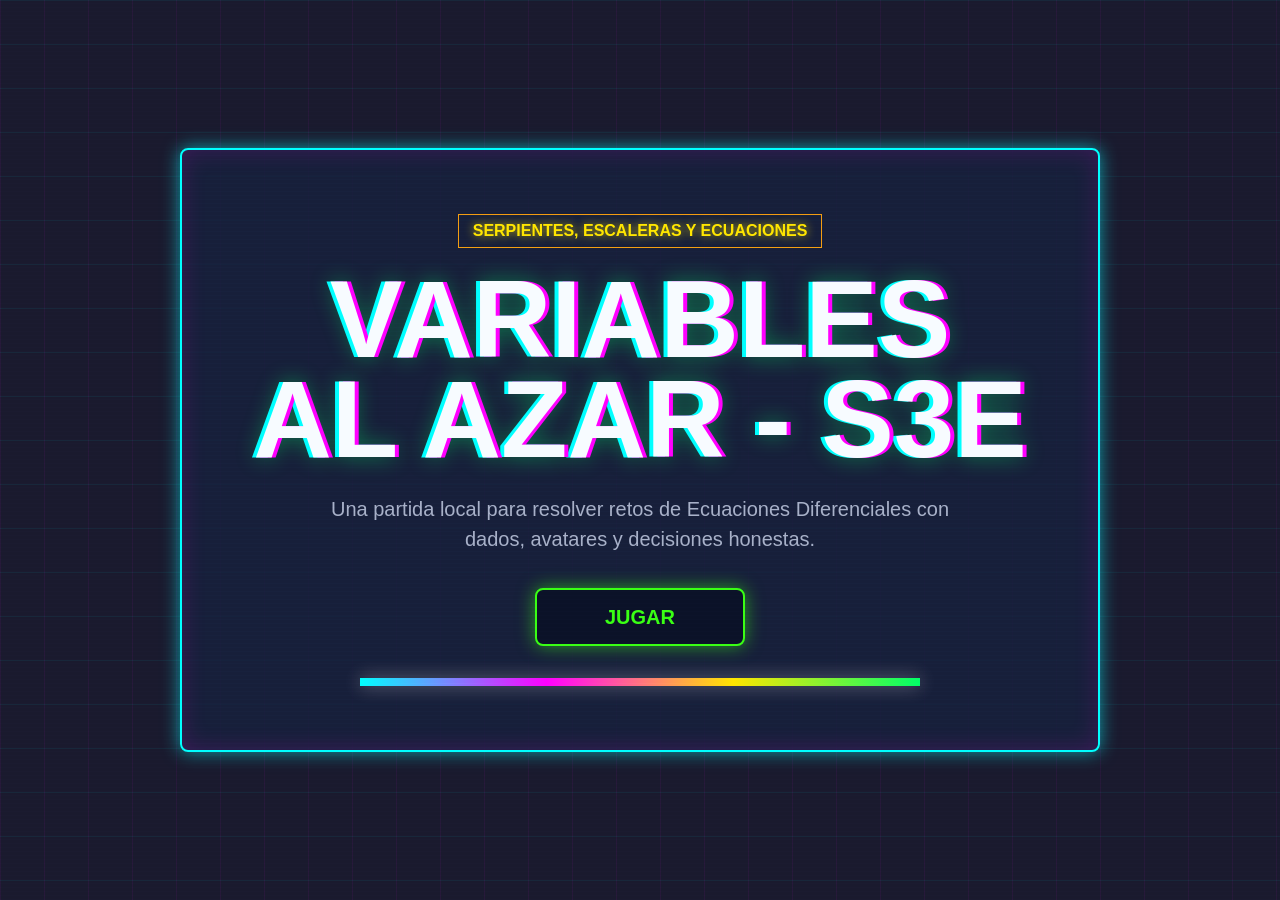
<file: static/index.html>
<!DOCTYPE html>
<html lang="es">
<head>
    <meta charset="UTF-8">
    <meta name="viewport" content="width=device-width, initial-scale=1.0">
    <title>Variables al azar - S3E</title>
    <style>
        :root {
            --bg: #1A1A2E;
            --surface: #16213E;
            --gold: #F39C12;
            --snake: #00FF66;
            --cyan: #00FFFF;
            --magenta: #FF00FF;
            --yellow: #FFE600;
            --green: #39FF14;
            --text: #F7FBFF;
            --muted: #A7B0C8;
        }

        * {
            box-sizing: border-box;
        }

        body {
            min-height: 100vh;
            margin: 0;
            display: grid;
            place-items: center;
            overflow: hidden;
            background:
                linear-gradient(rgba(0, 255, 255, 0.06) 1px, transparent 1px),
                linear-gradient(90deg, rgba(255, 0, 255, 0.05) 1px, transparent 1px),
                var(--bg);
            background-size: 44px 44px;
            color: var(--text);
            font-family: "Trebuchet MS", Arial, sans-serif;
        }

        .scanlines {
            position: fixed;
            inset: 0;
            pointer-events: none;
            background: repeating-linear-gradient(
                0deg,
                rgba(255, 255, 255, 0.04),
                rgba(255, 255, 255, 0.04) 1px,
                transparent 1px,
                transparent 4px
            );
            mix-blend-mode: overlay;
        }

        main {
            width: min(920px, calc(100vw - 32px));
            padding: clamp(28px, 6vw, 64px);
            text-align: center;
            background: rgba(22, 33, 62, 0.78);
            border: 2px solid var(--cyan);
            border-radius: 8px;
            box-shadow:
                0 0 18px rgba(0, 255, 255, 0.58),
                inset 0 0 24px rgba(255, 0, 255, 0.16);
        }

        .badge {
            display: inline-flex;
            align-items: center;
            justify-content: center;
            min-height: 34px;
            margin-bottom: 22px;
            padding: 7px 14px;
            border: 1px solid var(--gold);
            color: var(--yellow);
            text-transform: uppercase;
            letter-spacing: 0;
            font-weight: 800;
            text-shadow: 0 0 10px rgba(255, 230, 0, 0.8);
        }

        h1 {
            margin: 0;
            font-family: Impact, "Arial Black", sans-serif;
            font-size: clamp(2.5rem, 9vw, 6.8rem);
            line-height: 0.92;
            letter-spacing: 0;
            text-transform: uppercase;
            color: var(--text);
            text-shadow:
                4px 0 0 var(--magenta),
                -4px 0 0 var(--cyan),
                0 0 22px rgba(0, 255, 102, 0.42);
            animation: title-in 900ms cubic-bezier(.2,.9,.2,1) both, glitch 3.2s 1.1s infinite;
        }

        .subtitle {
            max-width: 620px;
            margin: 24px auto 34px;
            color: var(--muted);
            font-size: clamp(1rem, 2.2vw, 1.25rem);
            line-height: 1.5;
        }

        .play-button {
            display: inline-flex;
            align-items: center;
            justify-content: center;
            min-width: 210px;
            min-height: 58px;
            padding: 14px 28px;
            border: 2px solid var(--green);
            border-radius: 8px;
            background: #0B1228;
            color: var(--green);
            font-size: 1.25rem;
            font-weight: 900;
            text-decoration: none;
            text-transform: uppercase;
            box-shadow: 0 0 18px rgba(57, 255, 20, 0.55);
            transition: transform 180ms ease, background 180ms ease, color 180ms ease;
        }

        .play-button:hover,
        .play-button:focus-visible {
            transform: translateY(-2px) scale(1.03);
            background: var(--green);
            color: #07111F;
            outline: none;
        }

        .arcade-track {
            width: min(560px, 90%);
            height: 8px;
            margin: 32px auto 0;
            background: linear-gradient(90deg, var(--cyan), var(--magenta), var(--yellow), var(--snake));
            box-shadow: 0 0 18px rgba(255, 255, 255, 0.38);
            animation: track-pulse 1.4s ease-in-out infinite;
        }

        @keyframes title-in {
            from {
                opacity: 0;
                transform: translateY(32px) scale(0.92);
                filter: blur(8px);
            }
            to {
                opacity: 1;
                transform: translateY(0) scale(1);
                filter: blur(0);
            }
        }

        @keyframes glitch {
            0%, 92%, 100% { transform: translateX(0); }
            94% { transform: translateX(-3px); }
            96% { transform: translateX(3px); }
            98% { transform: translateX(-1px); }
        }

        @keyframes track-pulse {
            0%, 100% { opacity: 0.75; transform: scaleX(0.94); }
            50% { opacity: 1; transform: scaleX(1); }
        }
    </style>
</head>
<body>
    <div class="scanlines"></div>
    <main>
        <div class="badge">Serpientes, escaleras y ecuaciones</div>
        <h1>Variables al azar - S3E</h1>
        <p class="subtitle">
            Una partida local para resolver retos de Ecuaciones Diferenciales con dados,
            avatares y decisiones honestas.
        </p>
        <a class="play-button" href="rules.html">Jugar</a>
        <div class="arcade-track" aria-hidden="true"></div>
    </main>
</body>
</html>
</file>
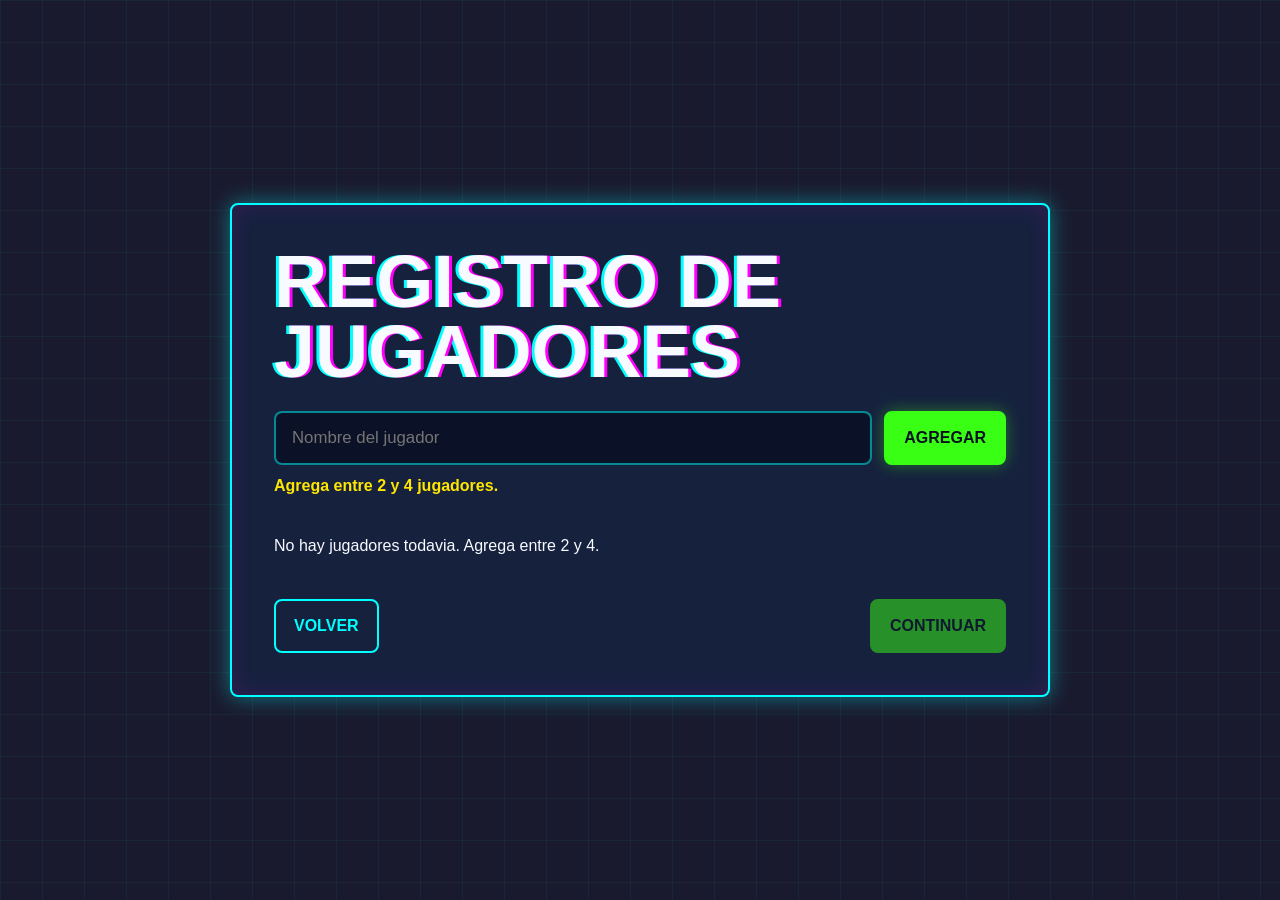
<file: static/avatar.html>
<!DOCTYPE html>
<html lang="es">
<head>
    <meta charset="UTF-8">
    <meta name="viewport" content="width=device-width, initial-scale=1.0">
    <title>Avatares - Variables al azar S3E</title>
    <style>
        :root {
            --bg: #1A1A2E;
            --surface: #16213E;
            --gold: #F39C12;
            --snake: #00FF66;
            --cyan: #00FFFF;
            --magenta: #FF00FF;
            --yellow: #FFE600;
            --green: #39FF14;
            --text: #F7FBFF;
            --muted: #A7B0C8;
        }

        * { box-sizing: border-box; }

        body {
            min-height: 100vh;
            margin: 0;
            background: var(--bg);
            color: var(--text);
            font-family: "Trebuchet MS", Arial, sans-serif;
        }

        main {
            width: min(1180px, calc(100vw - 28px));
            margin: 0 auto;
            padding: 24px 0;
        }

        header {
            display: flex;
            justify-content: space-between;
            align-items: end;
            gap: 18px;
            margin-bottom: 18px;
        }

        h1 {
            margin: 0;
            font-family: Impact, "Arial Black", sans-serif;
            font-size: clamp(2rem, 6vw, 4.4rem);
            line-height: 0.95;
            letter-spacing: 0;
            text-transform: uppercase;
            text-shadow: 3px 0 0 var(--magenta), -3px 0 0 var(--cyan);
        }

        .player-pill {
            padding: 10px 14px;
            border: 2px solid var(--gold);
            border-radius: 8px;
            color: var(--yellow);
            font-weight: 900;
            box-shadow: 0 0 16px rgba(243, 156, 18, 0.35);
        }

        .layout {
            display: grid;
            grid-template-columns: 320px 1fr;
            gap: 18px;
            align-items: start;
        }

        .preview-panel,
        .editor-panel {
            background: var(--surface);
            border: 2px solid rgba(0, 255, 255, 0.52);
            border-radius: 8px;
            box-shadow: 0 0 20px rgba(0, 255, 255, 0.2);
        }

        .preview-panel {
            position: sticky;
            top: 18px;
            padding: 18px;
            text-align: center;
        }

        .avatar-frame {
            width: min(240px, 80vw);
            aspect-ratio: 1 / 1.1;
            margin: 0 auto 14px;
            display: grid;
            place-items: center;
            background: #0B1228;
            border: 2px solid var(--magenta);
            border-radius: 8px;
            box-shadow: inset 0 0 22px rgba(255, 0, 255, 0.18);
        }

        .avatar-frame svg {
            width: 92%;
            height: 92%;
        }

        .editor-panel {
            padding: 16px;
        }

        .category {
            padding: 12px;
            margin-bottom: 12px;
            border: 1px solid rgba(255, 255, 255, 0.14);
            border-radius: 8px;
            background: #101A35;
        }

        .category h2 {
            margin: 0 0 10px;
            color: var(--cyan);
            font-size: 1rem;
            text-transform: uppercase;
        }

        .option-grid {
            display: grid;
            grid-template-columns: repeat(auto-fit, minmax(96px, 1fr));
            gap: 8px;
        }

        .color-grid {
            display: flex;
            flex-wrap: wrap;
            gap: 8px;
        }

        .part-option,
        .color-option {
            border: 2px solid rgba(255, 255, 255, 0.18);
            border-radius: 8px;
            background: #0B1228;
            color: var(--text);
            cursor: pointer;
            transition: transform 150ms ease, border-color 150ms ease, box-shadow 150ms ease;
        }

        .part-option {
            min-height: 50px;
            padding: 8px;
            font: inherit;
            font-weight: 800;
        }

        .color-option {
            width: 38px;
            height: 38px;
        }

        .part-option.active,
        .color-option.active {
            border-color: var(--yellow);
            box-shadow: 0 0 14px rgba(255, 230, 0, 0.44);
            transform: translateY(-1px);
        }

        .actions {
            display: flex;
            justify-content: space-between;
            gap: 12px;
            margin-top: 14px;
        }

        button,
        a {
            min-height: 50px;
            padding: 10px 15px;
            border-radius: 8px;
            font: inherit;
            font-weight: 900;
            text-transform: uppercase;
        }

        button {
            border: 2px solid var(--green);
            background: var(--green);
            color: #07111F;
            cursor: pointer;
            box-shadow: 0 0 14px rgba(57, 255, 20, 0.35);
        }

        button.secondary,
        a {
            display: inline-flex;
            align-items: center;
            justify-content: center;
            border: 2px solid var(--cyan);
            background: transparent;
            color: var(--cyan);
            text-decoration: none;
            box-shadow: none;
        }

        button:disabled {
            opacity: 0.48;
            cursor: not-allowed;
            box-shadow: none;
        }

        #status {
            min-height: 24px;
            margin-top: 10px;
            color: var(--yellow);
            font-weight: 800;
        }

        @media (max-width: 840px) {
            header,
            .actions {
                flex-direction: column;
                align-items: stretch;
            }

            .layout {
                grid-template-columns: 1fr;
            }

            .preview-panel {
                position: static;
            }
        }
    </style>
</head>
<body>
    <main>
        <header>
            <h1>Personaliza tu avatar</h1>
            <div id="player-pill" class="player-pill">Jugador</div>
        </header>

        <section class="layout">
            <aside class="preview-panel">
                <div id="avatar-preview" class="avatar-frame"></div>
                <strong id="player-name"></strong>
                <div id="status" role="status" aria-live="polite"></div>
            </aside>

            <section class="editor-panel">
                <div id="editor"></div>
                <div class="actions">
                    <a href="players.html">Volver</a>
                    <button id="previous-button" class="secondary" type="button">Anterior</button>
                    <button id="next-button" type="button">Siguiente jugador</button>
                </div>
            </section>
        </section>
    </main>

    <script>
        const DEFAULT_AVATAR = {
            skin_color: "skin_1",
            head_shape: "head_round",
            hair_style: "hair_short",
            hair_color: "hair_black",
            eye_type: "eyes_normal",
            eye_color: "eye_brown",
            eyebrow_type: "brow_flat",
            eyebrow_color: "brow_black",
            nose_type: "nose_normal",
            mouth_type: "mouth_smile",
            mouth_color: "lip_natural",
            accessory: "acc_none",
            svg: ""
        };

        const CATEGORIES = [
            { key: "skin_color", title: "Tono de piel", catalog: "skin_colors", type: "color", fallback: "skin_1" },
            { key: "head_shape", title: "Forma de cabeza", catalog: "head_shapes", type: "part", fallback: "head_round" },
            { key: "hair_style", title: "Cabello", catalog: "hair_styles", type: "part", fallback: "hair_short" },
            { key: "hair_color", title: "Color de cabello", catalog: "hair_colors", type: "color", fallback: "hair_black" },
            { key: "eye_type", title: "Ojos", catalog: "eyes", type: "part", fallback: "eyes_normal" },
            { key: "eye_color", title: "Color de ojos", catalog: "eye_colors", type: "color", fallback: "eye_brown" },
            { key: "eyebrow_type", title: "Cejas", catalog: "eyebrows", type: "part", fallback: "brow_flat" },
            { key: "eyebrow_color", title: "Color de cejas", catalog: "eyebrow_colors", type: "color", fallback: "brow_black" },
            { key: "nose_type", title: "Nariz", catalog: "noses", type: "part", fallback: "nose_normal" },
            { key: "mouth_type", title: "Boca", catalog: "mouths", type: "part", fallback: "mouth_smile" },
            { key: "mouth_color", title: "Color de boca", catalog: "mouth_colors", type: "color", fallback: "lip_natural" },
            { key: "accessory", title: "Accesorios", catalog: "accessories", type: "part", fallback: "acc_none" }
        ];

        let session = null;
        let parts = null;
        let playerIndex = 0;
        let avatarState = { ...DEFAULT_AVATAR };

        const preview = document.getElementById("avatar-preview");
        const editor = document.getElementById("editor");
        const status = document.getElementById("status");
        const playerName = document.getElementById("player-name");
        const playerPill = document.getElementById("player-pill");
        const previousButton = document.getElementById("previous-button");
        const nextButton = document.getElementById("next-button");

        function loadSession() {
            try {
                session = JSON.parse(localStorage.getItem("vae_session") || "null");
            } catch (error) {
                session = null;
            }

            if (!session || !Array.isArray(session.players) || !session.players.length) {
                window.location.href = "players.html";
            }
        }

        async function loadParts() {
            const response = await fetch("/avatar/parts");
            if (!response.ok) throw new Error("No se pudo cargar el catalogo de avatar");
            parts = await response.json();
        }

        function getItem(category, id, fallback) {
            const items = parts[category] || [];
            return items.find(item => item.id === id) || items.find(item => item.id === fallback) || {};
        }

        function getColor(category, id, fallback) {
            return getItem(category, id, fallback).hex || "#000000";
        }

        function renderAvatarSvg(data) {
            const skin = getColor("skin_colors", data.skin_color, "skin_1");
            const hair = getColor("hair_colors", data.hair_color, "hair_black");
            const eye = getColor("eye_colors", data.eye_color, "eye_brown");
            const brow = getColor("eyebrow_colors", data.eyebrow_color, "brow_black");
            const mouth = getColor("mouth_colors", data.mouth_color, "lip_natural");

            const head = getItem("head_shapes", data.head_shape, "head_round").svg_path || "";
            const hairPart = getItem("hair_styles", data.hair_style, "hair_short").svg_group || "";
            const eyes = getItem("eyes", data.eye_type, "eyes_normal").svg_group || "";
            const eyebrows = getItem("eyebrows", data.eyebrow_type, "brow_flat").svg_group || "";
            const nose = getItem("noses", data.nose_type, "nose_normal").svg_group || "";
            const mouthPart = getItem("mouths", data.mouth_type, "mouth_smile").svg_group || "";
            const accessory = getItem("accessories", data.accessory, "acc_none").svg_group || "";

            return `<svg xmlns="http://www.w3.org/2000/svg" viewBox="0 0 200 220" role="img" aria-label="Avatar">
  <style>
    .avatar-skin-fill { fill: ${skin}; }
    .avatar-hair-fill { fill: ${hair}; }
    .avatar-eye-fill { fill: ${eye}; }
    .avatar-brow-fill { fill: ${brow}; }
    .avatar-brow-stroke { stroke: ${brow}; }
    .avatar-mouth-fill { fill: ${mouth}; }
    .avatar-mouth-stroke { stroke: ${mouth}; }
  </style>
  <ellipse cx="100" cy="196" rx="55" ry="12" fill="rgba(0,0,0,0.18)"/>
  <g id="avatar-ears">
    <ellipse class="avatar-skin-fill" cx="40" cy="112" rx="13" ry="20" stroke="#402819" stroke-width="3"/>
    <ellipse class="avatar-skin-fill" cx="160" cy="112" rx="13" ry="20" stroke="#402819" stroke-width="3"/>
    <path d="M40 105 C34 112 35 122 42 127" fill="none" stroke="#9A6648" stroke-width="2" stroke-linecap="round"/>
    <path d="M160 105 C166 112 165 122 158 127" fill="none" stroke="#9A6648" stroke-width="2" stroke-linecap="round"/>
  </g>
  <g id="avatar-head">${head}</g>
  <g id="avatar-hair">${hairPart}</g>
  <g id="avatar-eyes">${eyes}</g>
  <g id="avatar-eyebrows">${eyebrows}</g>
  <g id="avatar-nose">${nose}</g>
  <g id="avatar-mouth">${mouthPart}</g>
  <g id="avatar-accessory">${accessory}</g>
</svg>`;
        }

        function renderPreview() {
            const svg = renderAvatarSvg(avatarState);
            avatarState.svg = svg;
            preview.innerHTML = svg;
            renderActiveOptions();
        }

        function renderEditor() {
            editor.innerHTML = "";
            CATEGORIES.forEach(category => {
                const section = document.createElement("section");
                section.className = "category";
                section.innerHTML = `<h2>${category.title}</h2>`;

                const grid = document.createElement("div");
                grid.className = category.type === "color" ? "color-grid" : "option-grid";

                (parts[category.catalog] || []).forEach(item => {
                    const button = document.createElement("button");
                    button.type = "button";
                    button.dataset.key = category.key;
                    button.dataset.value = item.id;
                    button.className = category.type === "color" ? "color-option" : "part-option";
                    button.title = item.label || item.id;

                    if (category.type === "color") {
                        button.style.background = item.hex;
                        button.setAttribute("aria-label", item.label || item.id);
                    } else {
                        button.textContent = item.label || item.id;
                    }

                    button.addEventListener("click", () => {
                        avatarState[category.key] = item.id;
                        renderPreview();
                    });

                    grid.appendChild(button);
                });

                section.appendChild(grid);
                editor.appendChild(section);
            });
        }

        function renderActiveOptions() {
            editor.querySelectorAll("[data-key]").forEach(button => {
                button.classList.toggle("active", avatarState[button.dataset.key] === button.dataset.value);
            });
        }

        function saveCurrentAvatar() {
            const player = session.players[playerIndex];
            const svg = renderAvatarSvg(avatarState);
            session.players[playerIndex] = {
                ...player,
                avatar: {
                    ...DEFAULT_AVATAR,
                    ...avatarState,
                    svg
                }
            };
            localStorage.setItem("vae_session", JSON.stringify(session));
        }

        function loadPlayer(index) {
            playerIndex = Math.max(0, Math.min(index, session.players.length - 1));
            const player = session.players[playerIndex];
            avatarState = { ...DEFAULT_AVATAR, ...(player.avatar || {}) };

            playerName.textContent = player.name;
            playerPill.textContent = `Jugador ${playerIndex + 1} de ${session.players.length}`;
            previousButton.disabled = playerIndex === 0;
            nextButton.textContent = playerIndex === session.players.length - 1 ? "Terminar" : "Siguiente jugador";
            status.textContent = "Cambios guardados localmente.";
            renderPreview();
        }

        previousButton.addEventListener("click", () => {
            saveCurrentAvatar();
            loadPlayer(playerIndex - 1);
        });

        nextButton.addEventListener("click", () => {
            saveCurrentAvatar();

            if (playerIndex < session.players.length - 1) {
                loadPlayer(playerIndex + 1);
                return;
            }

            session.gameState = "waiting_dice_roll";
            localStorage.setItem("vae_session", JSON.stringify(session));
            window.location.href = "game.html";
        });

        async function init() {
            loadSession();
            try {
                await loadParts();
                renderEditor();
                loadPlayer(0);
            } catch (error) {
                status.textContent = "No se pudo cargar el editor de avatar.";
            }
        }

        init();
    </script>
</body>
</html>
</file>
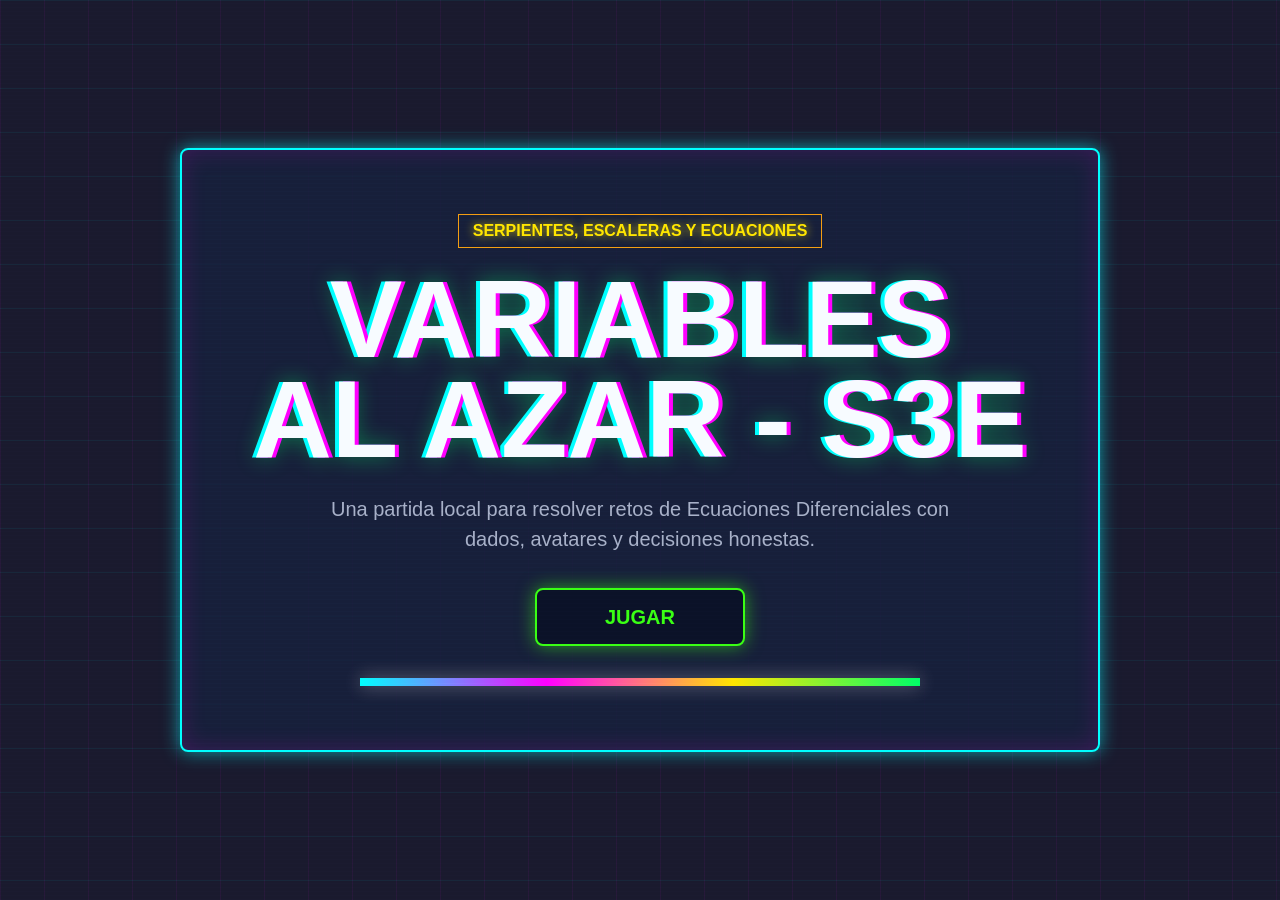
<file: static/game.html>
<!DOCTYPE html>
<html lang="es">
<head>
    <meta charset="UTF-8">
    <meta name="viewport" content="width=device-width, initial-scale=1.0">
    <title>Tablero - Variables al azar S3E</title>
    <style>
        :root {
            --bg: #1A1A2E;
            --surface: #16213E;
            --gold: #F39C12;
            --snake: #00FF66;
            --cyan: #00FFFF;
            --magenta: #FF00FF;
            --yellow: #FFE600;
            --green: #39FF14;
            --text: #F7FBFF;
            --muted: #A7B0C8;
            --danger: #FF4E78;
        }

        * { box-sizing: border-box; }

        body {
            min-height: 100vh;
            margin: 0;
            background: var(--bg);
            color: var(--text);
            font-family: "Trebuchet MS", Arial, sans-serif;
        }

        main {
            width: min(1320px, calc(100vw - 24px));
            margin: 0 auto;
            padding: 18px 0;
        }

        .layout {
            display: grid;
            grid-template-columns: minmax(320px, 720px) 360px;
            gap: 18px;
            align-items: start;
        }

        .board-wrap,
        .panel {
            background: var(--surface);
            border: 2px solid var(--cyan);
            border-radius: 8px;
            box-shadow: 0 0 20px rgba(0, 255, 255, 0.28);
        }

        .board-wrap {
            position: relative;
            padding: clamp(10px, 2vw, 18px);
        }

        .board {
            display: grid;
            grid-template-columns: repeat(5, 1fr);
            grid-template-rows: repeat(5, 1fr);
            gap: clamp(6px, 1.2vw, 10px);
            width: 100%;
            aspect-ratio: 1 / 1;
            background: #0B1228;
            border: 3px solid var(--gold);
            border-radius: 8px;
            padding: clamp(8px, 1.5vw, 14px);
            box-shadow: inset 0 0 24px rgba(243, 156, 18, 0.18);
        }

        .cell {
            position: relative;
            min-width: 0;
            min-height: 0;
            display: flex;
            align-items: center;
            justify-content: center;
            border: 1px solid rgba(255, 255, 255, 0.13);
            border-radius: 8px;
            background: #16213E;
            overflow: hidden;
        }

        .cell-number {
            position: absolute;
            top: 6px;
            left: 8px;
            color: var(--muted);
            font-size: clamp(0.72rem, 1.5vw, 0.9rem);
            font-weight: 900;
        }

        .cell.ladder {
            border-color: var(--gold);
            box-shadow: inset 0 0 18px rgba(243, 156, 18, 0.16);
        }

        .cell.snake {
            border-color: var(--snake);
            box-shadow: inset 0 0 18px rgba(0, 255, 102, 0.14);
        }

        .cell.target {
            animation: target-pulse 900ms ease-in-out infinite;
            border-color: var(--active-color);
            box-shadow: 0 0 20px var(--active-color), inset 0 0 18px rgba(255, 255, 255, 0.13);
        }

        .cell-label {
            position: absolute;
            right: 6px;
            bottom: 6px;
            font-size: clamp(1rem, 2vw, 1.4rem);
            font-weight: 900;
            opacity: 0.78;
        }

        .cell.ladder .cell-label { color: var(--gold); }
        .cell.snake .cell-label { color: var(--snake); }

        .token-stack {
            position: absolute;
            inset: 26px 6px 6px;
            z-index: 2;
        }

        .player-token {
            position: absolute;
            left: calc(50% - 21px + var(--token-dx, 0px));
            top: calc(50% - 21px + var(--token-dy, 0px));
            width: 42px;
            height: 42px;
            border: 3px solid currentColor;
            border-radius: 50%;
            background: #0B1228;
            color: var(--cyan);
            box-shadow: 0 0 15px currentColor;
            touch-action: none;
            cursor: grab;
            overflow: hidden;
            transition: transform 300ms ease-out;
            z-index: 4;
        }

        .player-token svg {
            width: 100%;
            height: 100%;
            display: block;
        }

        .player-token.dragging {
            position: fixed;
            left: auto;
            top: auto;
            cursor: grabbing;
            pointer-events: none;
            transform: scale(1.2);
            transition: none;
            z-index: 2000;
        }

        .panel {
            padding: 16px;
        }

        h1 {
            margin: 0 0 14px;
            font-family: Impact, "Arial Black", sans-serif;
            font-size: clamp(2rem, 4vw, 3.3rem);
            line-height: 0.95;
            letter-spacing: 0;
            text-transform: uppercase;
            text-shadow: 3px 0 0 var(--magenta), -3px 0 0 var(--cyan);
        }

        .turn-card {
            padding: 12px;
            margin-bottom: 14px;
            border: 1px solid rgba(255, 255, 255, 0.14);
            border-radius: 8px;
            background: #101A35;
        }

        .turn-card strong {
            display: block;
            color: var(--yellow);
            font-size: 1.2rem;
            overflow-wrap: anywhere;
        }

        .dice {
            width: 112px;
            height: 112px;
            margin: 14px auto;
            display: grid;
            place-items: center;
            border: 3px solid var(--gold);
            border-radius: 8px;
            background: #0B1228;
            color: var(--yellow);
            font-family: Impact, "Arial Black", sans-serif;
            font-size: 4rem;
            box-shadow: 0 0 18px rgba(243, 156, 18, 0.45);
        }

        .dice.rolling {
            animation: dice-roll 520ms ease both;
        }

        button {
            min-height: 48px;
            padding: 10px 14px;
            border-radius: 8px;
            border: 2px solid var(--green);
            background: var(--green);
            color: #07111F;
            font: inherit;
            font-weight: 900;
            text-transform: uppercase;
            cursor: pointer;
            box-shadow: 0 0 14px rgba(57, 255, 20, 0.35);
        }

        button:disabled {
            opacity: 0.5;
            cursor: not-allowed;
            box-shadow: none;
        }

        .secondary-button {
            width: 100%;
            margin-top: 12px;
            border-color: var(--danger);
            background: transparent;
            color: var(--danger);
            box-shadow: none;
        }

        #roll-button {
            width: 100%;
        }

        .scoreboard {
            display: grid;
            gap: 8px;
            margin-top: 16px;
        }

        .score-row {
            display: grid;
            grid-template-columns: 1fr auto;
            gap: 10px;
            padding: 10px;
            border: 1px solid rgba(255, 255, 255, 0.12);
            border-radius: 8px;
            background: #0B1228;
        }

        .score-row.active {
            border-color: currentColor;
            box-shadow: 0 0 14px currentColor;
        }

        .score-row span {
            color: var(--muted);
            font-size: 0.9rem;
        }

        .notice,
        .confirm-box {
            min-height: 24px;
            margin-top: 12px;
            color: var(--yellow);
            font-weight: 800;
        }

        .confirm-box {
            display: none;
            padding: 12px;
            border: 1px solid var(--danger);
            border-radius: 8px;
            color: var(--text);
            background: rgba(255, 78, 120, 0.12);
        }

        .confirm-box.show {
            display: block;
        }

        .confirm-actions {
            display: flex;
            gap: 8px;
            margin-top: 10px;
        }

        .confirm-actions button {
            flex: 1;
            min-height: 42px;
            padding: 8px;
        }

        .modal {
            position: fixed;
            inset: 0;
            display: none;
            place-items: center;
            padding: 16px;
            background: rgba(0, 0, 0, 0.74);
            z-index: 1600;
        }

        .modal.show {
            display: grid;
        }

        .modal-card {
            width: min(680px, 100%);
            background: var(--surface);
            border: 2px solid var(--magenta);
            border-radius: 8px;
            padding: clamp(18px, 4vw, 28px);
            box-shadow: 0 0 24px rgba(255, 0, 255, 0.5);
        }

        .modal-card h2 {
            margin: 0 0 14px;
            color: var(--cyan);
            font-size: clamp(1.25rem, 3vw, 2rem);
        }

        .option-grid {
            display: grid;
            gap: 10px;
        }

        .option-button {
            width: 100%;
            text-align: left;
            border-color: rgba(0, 255, 255, 0.45);
            background: #0B1228;
            color: var(--text);
            box-shadow: none;
            text-transform: none;
        }

        .option-button:hover,
        .option-button.selected {
            border-color: var(--yellow);
            box-shadow: 0 0 14px rgba(255, 230, 0, 0.35);
        }

        .feedback {
            display: none;
            margin-top: 14px;
            padding: 12px;
            border-radius: 8px;
            line-height: 1.45;
            font-weight: 800;
        }

        .feedback.show {
            display: block;
        }

        .feedback.correct {
            border: 1px solid var(--green);
            background: rgba(57, 255, 20, 0.12);
            color: #B8FFAD;
        }

        .feedback.incorrect {
            border: 1px solid var(--danger);
            background: rgba(255, 78, 120, 0.12);
            color: #FFC3D0;
        }

        .continue-feedback {
            display: none;
            width: 100%;
            margin-top: 14px;
        }

        .continue-feedback.show {
            display: block;
        }

        @keyframes target-pulse {
            0%, 100% { transform: scale(1); }
            50% { transform: scale(1.03); }
        }

        @keyframes dice-roll {
            0% { transform: rotate(-8deg) scale(0.9); }
            45% { transform: rotate(10deg) scale(1.1); }
            100% { transform: rotate(0) scale(1); }
        }

        @media (max-width: 980px) {
            .layout {
                grid-template-columns: 1fr;
            }

            .player-token {
                left: calc(50% - 17px + var(--token-dx, 0px));
                top: calc(50% - 17px + var(--token-dy, 0px));
                width: 34px;
                height: 34px;
            }
        }
    </style>
</head>
<body>
    <main>
        <section class="layout">
            <div class="board-wrap">
                <div id="board" class="board"></div>
            </div>

            <aside class="panel">
                <h1>Panel de juego</h1>
                <div class="turn-card">
                    Turno actual
                    <strong id="turn-name">-</strong>
                    <span id="turn-state">Lanza el dado para empezar.</span>
                </div>
                <div id="dice" class="dice">?</div>
                <button id="roll-button" type="button">Lanzar dado</button>
                <div id="notice" class="notice" role="status" aria-live="polite"></div>
                <div id="scoreboard" class="scoreboard"></div>
                <button id="lobby-button" class="secondary-button" type="button">Volver al lobby</button>
                <div id="confirm-box" class="confirm-box">
                    Esto limpiara la partida local.
                    <div class="confirm-actions">
                        <button id="cancel-lobby" type="button">Cancelar</button>
                        <button id="confirm-lobby" type="button">Salir</button>
                    </div>
                </div>
            </aside>
        </section>
    </main>

    <div id="question-modal" class="modal" aria-hidden="true">
        <div class="modal-card" role="dialog" aria-modal="true" aria-labelledby="question-title">
            <h2 id="question-title">Reto academico</h2>
            <p id="question-text"></p>
            <div id="question-options" class="option-grid"></div>
            <div id="feedback" class="feedback"></div>
            <button id="continue-feedback" class="continue-feedback" type="button">Continuar</button>
        </div>
    </div>

    <script>
        const PLAYER_COLORS = ["#00FFFF", "#FF00FF", "#FFE600", "#39FF14"];
        const VISUAL_ORDER = [21, 22, 23, 24, 25, 20, 19, 18, 17, 16, 11, 12, 13, 14, 15, 10, 9, 8, 7, 6, 1, 2, 3, 4, 5];
        const LADDERS = { 3: 11, 6: 17, 14: 22 };
        const SNAKES = { 19: 8, 23: 5, 24: 9 };
        const TOKEN_OFFSETS = [
            { dx: -12, dy: -12 },
            { dx: 12, dy: -12 },
            { dx: -12, dy: 12 },
            { dx: 12, dy: 12 }
        ];

        const board = document.getElementById("board");
        const dice = document.getElementById("dice");
        const rollButton = document.getElementById("roll-button");
        const turnName = document.getElementById("turn-name");
        const turnState = document.getElementById("turn-state");
        const notice = document.getElementById("notice");
        const scoreboard = document.getElementById("scoreboard");
        const modal = document.getElementById("question-modal");
        const questionText = document.getElementById("question-text");
        const questionOptions = document.getElementById("question-options");
        const feedback = document.getElementById("feedback");
        const continueFeedback = document.getElementById("continue-feedback");
        const confirmBox = document.getElementById("confirm-box");

        let session = null;
        let pendingMove = null;
        let currentQuestion = null;
        let answeredResult = null;
        let dragState = null;

        function readSession() {
            try {
                session = JSON.parse(localStorage.getItem("vae_session") || "null");
            } catch (error) {
                session = null;
            }

            if (!session || !Array.isArray(session.players) || !session.players.length) {
                window.location.href = "index.html";
            }

            session.players.forEach(player => {
                player.position = Number(player.position) || 1;
            });
            pendingMove = session.pendingMove || null;
            if (pendingMove) {
                pendingMove = {
                    ...pendingMove,
                    from: Number(pendingMove.from) || 1,
                    to: Number(pendingMove.to) || 1,
                    roll: Number(pendingMove.roll) || null
                };
                session.pendingMove = pendingMove;
            }
            currentQuestion = session.currentQuestion || null;
            saveSession();
        }

        function saveSession() {
            session.players.forEach(player => {
                player.position = Number(player.position) || 1;
            });
            localStorage.setItem("vae_session", JSON.stringify(session));
        }

        function getActivePlayer() {
            return session.players.find(player => player.id === session.currentTurn) || session.players[0];
        }

        function playerColor(player) {
            return PLAYER_COLORS[(player.id - 1) % PLAYER_COLORS.length];
        }

        function wait(ms) {
            return new Promise(resolve => window.setTimeout(resolve, ms));
        }

        async function loadQuestionsOnce() {
            if (Array.isArray(session.questions) && session.questions.length) return;

            showNotice("Cargando preguntas del corte seleccionado...");
            const response = await fetch(`/api/questions?difficulty=${encodeURIComponent(session.difficulty || "easy")}`);
            if (!response.ok) throw new Error("No se pudieron cargar las preguntas");
            session.questions = await response.json();
            session.usedQuestions = [];
            saveSession();
        }

        function showNotice(message) {
            notice.textContent = message;
        }

        function renderBoard() {
            board.innerHTML = "";
            VISUAL_ORDER.forEach(number => {
                const cell = document.createElement("div");
                cell.id = `cell-${number}`;
                cell.className = "cell";
                cell.dataset.cell = String(number);

                if (LADDERS[number]) cell.classList.add("ladder");
                if (SNAKES[number]) cell.classList.add("snake");

                cell.innerHTML = `
                    <span class="cell-number">${number}</span>
                    <span class="cell-label">${LADDERS[number] ? "L" : SNAKES[number] ? "S" : ""}</span>
                    <div class="token-stack"></div>
                `;
                board.appendChild(cell);
            });
        }

        function renderTokens() {
            document.querySelectorAll(".token-stack").forEach(stack => stack.innerHTML = "");

            session.players.forEach(player => {
                player.position = Number(player.position) || 1;
                const stack = document.querySelector(`#cell-${player.position} .token-stack`);
                if (!stack) return;

                const sameCell = session.players.filter(item => Number(item.position) === Number(player.position));
                const offset = TOKEN_OFFSETS[sameCell.indexOf(player)] || TOKEN_OFFSETS[0];
                const token = document.createElement("div");
                token.id = `token-${player.id}`;
                token.className = "player-token";
                token.style.color = playerColor(player);
                token.style.setProperty("--token-dx", `${offset.dx}px`);
                token.style.setProperty("--token-dy", `${offset.dy}px`);
                token.title = player.name;
                token.innerHTML = player.avatar?.svg || fallbackTokenSvg(player);
                token.addEventListener("pointerdown", event => startDrag(event, player));
                stack.appendChild(token);
            });
        }

        function fallbackTokenSvg(player) {
            return `<svg viewBox="0 0 80 80" xmlns="http://www.w3.org/2000/svg" role="img" aria-label="${player.name}">
                <circle cx="40" cy="40" r="34" fill="${playerColor(player)}"/>
                <text x="40" y="50" text-anchor="middle" font-size="30" font-weight="900" fill="#07111F">${player.id}</text>
            </svg>`;
        }

        function renderPanel() {
            const activePlayer = getActivePlayer();
            turnName.textContent = activePlayer.name;
            turnName.style.color = playerColor(activePlayer);
            turnState.textContent = stateText();
            dice.textContent = session.lastDiceRoll || "?";
            rollButton.disabled = session.gameState !== "waiting_dice_roll";

            scoreboard.innerHTML = "";
            session.players.forEach(player => {
                const row = document.createElement("div");
                row.className = `score-row ${player.id === activePlayer.id ? "active" : ""}`;
                row.style.color = playerColor(player);
                row.innerHTML = `
                    <div><strong>${player.name}</strong><br><span>Casilla ${player.position}</span></div>
                    <strong>${player.score} pts</strong>
                `;
                scoreboard.appendChild(row);
            });
        }

        function stateText() {
            if (session.gameState === "dragging_token") return `Arrastra la ficha a la casilla ${pendingMove?.to}.`;
            if (session.gameState === "answering_question") return "Responde el reto para resolver el movimiento.";
            return "Lanza el dado para calcular tu destino.";
        }

        function renderTarget() {
            document.querySelectorAll(".cell").forEach(cell => {
                cell.classList.remove("target");
                cell.style.removeProperty("--active-color");
            });

            if (!pendingMove || session.gameState !== "dragging_token") return;
            const activePlayer = getActivePlayer();
            const cell = document.getElementById(`cell-${pendingMove.to}`);
            if (cell) {
                cell.classList.add("target");
                cell.style.setProperty("--active-color", playerColor(activePlayer));
            }
        }

        function renderAll() {
            renderTokens();
            renderTarget();
            renderPanel();
        }

        function advanceTurn() {
            const currentIndex = session.players.findIndex(player => player.id === session.currentTurn);
            const nextPlayer = session.players[(currentIndex + 1) % session.players.length];
            session.currentTurn = nextPlayer.id;
            session.lastDiceRoll = null;
            session.gameState = "waiting_dice_roll";
            pendingMove = null;
            session.pendingMove = null;
            session.currentQuestion = null;
            saveSession();
            renderAll();
        }

        async function rollDice() {
            if (session.gameState !== "waiting_dice_roll") return;

            const activePlayer = getActivePlayer();
            activePlayer.position = Number(activePlayer.position) || 1;
            const roll = Math.floor(Math.random() * 6) + 1;
            const numericPosition = Number(activePlayer.position);
            const diceRoll = Number(roll);
            const tentative = numericPosition + diceRoll;

            if (!Number.isFinite(numericPosition) || !Number.isFinite(diceRoll) || !Number.isFinite(tentative)) {
                console.error("Movimiento invalido", {
                    playerId: activePlayer.id,
                    position: activePlayer.position,
                    diceRoll: roll
                });
                showNotice("No se pudo calcular el movimiento. Revisa la posicion del jugador.");
                return;
            }

            session.lastDiceRoll = roll;
            dice.classList.remove("rolling");
            dice.textContent = roll;
            void dice.offsetWidth;
            dice.classList.add("rolling");

            if (tentative > 25) {
                showNotice(`${activePlayer.name} saco ${roll}, pero pasa de 25. Turno siguiente.`);
                saveSession();
                renderPanel();
                await wait(900);
                advanceTurn();
                return;
            }

            pendingMove = { playerId: activePlayer.id, from: numericPosition, to: Number(tentative), roll: diceRoll };
            session.pendingMove = pendingMove;
            session.gameState = "dragging_token";
            saveSession();
            showNotice(`Destino valido: casilla ${tentative}. Arrastra la ficha ahi.`);
            renderAll();
        }

        function startDrag(event, player) {
            if (session.gameState !== "dragging_token" || !pendingMove || player.id !== pendingMove.playerId) return;

            const token = event.currentTarget;
            const rect = token.getBoundingClientRect();
            dragState = {
                token,
                player,
                offsetX: event.clientX - rect.left,
                offsetY: event.clientY - rect.top,
                originLeft: rect.left,
                originTop: rect.top,
                width: rect.width,
                height: rect.height
            };

            token.setPointerCapture(event.pointerId);
            token.classList.add("dragging");
            token.style.width = `${rect.width}px`;
            token.style.height = `${rect.height}px`;
            token.style.left = `${rect.left}px`;
            token.style.top = `${rect.top}px`;
            document.body.appendChild(token);
            moveDrag(event);
        }

        function moveDrag(event) {
            if (!dragState) return;
            dragState.token.style.left = `${event.clientX - dragState.offsetX}px`;
            dragState.token.style.top = `${event.clientY - dragState.offsetY}px`;
        }

        async function endDrag(event) {
            if (!dragState) return;

            const { token } = dragState;
            const droppedElement = document.elementFromPoint(event.clientX, event.clientY);
            const droppedCell = droppedElement?.closest?.(".cell");
            const droppedNumber = Number(droppedCell?.dataset.cell);
            const valid = droppedNumber === Number(pendingMove.to);

            if (valid) {
                resetDraggedToken(token, pendingMove.from);
                await openQuestion();
            } else {
                await snapBack(token);
            }

            dragState = null;
        }

        async function snapBack(token) {
            showNotice(`Esa no es la casilla destino. Vuelve a intentar: ${pendingMove.to}.`);
            token.style.transition = "left 300ms ease-out, top 300ms ease-out, transform 300ms ease-out";
            token.style.left = `${dragState.originLeft}px`;
            token.style.top = `${dragState.originTop}px`;
            token.style.transform = "scale(1)";
            await wait(320);
            resetDraggedToken(token, pendingMove.from);
            renderAll();
        }

        function resetDraggedToken(token, cellNumber) {
            token.classList.remove("dragging");
            token.removeAttribute("style");
            const stack = document.querySelector(`#cell-${Number(cellNumber) || 1} .token-stack`);
            if (stack) stack.appendChild(token);
        }

        document.addEventListener("pointermove", moveDrag);
        document.addEventListener("pointerup", endDrag);

        function pickQuestion() {
            const used = new Set(session.usedQuestions || []);
            let available = session.questions.filter(question => !used.has(String(question.question_id)));

            if (!available.length) {
                session.usedQuestions = [];
                available = [...session.questions];
            }

            const question = available[Math.floor(Math.random() * available.length)];
            session.usedQuestions.push(String(question.question_id));
            saveSession();
            return question;
        }

        async function openQuestion() {
            currentQuestion = pickQuestion();
            answeredResult = null;
            session.gameState = "answering_question";
            session.pendingMove = pendingMove;
            session.currentQuestion = currentQuestion;
            saveSession();
            renderAll();

            showQuestionModal();
        }

        function showQuestionModal() {
            if (!currentQuestion) return;

            questionText.textContent = currentQuestion.text;
            feedback.className = "feedback";
            feedback.textContent = "";
            continueFeedback.classList.remove("show");
            questionOptions.innerHTML = "";

            currentQuestion.options.forEach(option => {
                const button = document.createElement("button");
                button.className = "option-button";
                button.type = "button";
                button.textContent = option;
                button.addEventListener("click", () => submitAnswer(option, button));
                questionOptions.appendChild(button);
            });

            modal.classList.add("show");
            modal.setAttribute("aria-hidden", "false");
        }

        async function submitAnswer(answer, selectedButton) {
            questionOptions.querySelectorAll("button").forEach(button => button.disabled = true);
            selectedButton.classList.add("selected");

            const response = await fetch("/api/validate", {
                method: "POST",
                headers: { "Content-Type": "application/json" },
                body: JSON.stringify({ question_id: currentQuestion.question_id, answer })
            });

            answeredResult = await response.json();
            feedback.className = `feedback show ${answeredResult.correct ? "correct" : "incorrect"}`;
            feedback.textContent = answeredResult.feedback || "Respuesta procesada.";
            continueFeedback.classList.add("show");
        }

        continueFeedback.addEventListener("click", async () => {
            modal.classList.remove("show");
            modal.setAttribute("aria-hidden", "true");
            await resolveAnsweredQuestion();
        });

        async function resolveAnsweredQuestion() {
            const player = session.players.find(item => item.id === pendingMove.playerId);
            if (!player || !answeredResult) return;

            if (answeredResult.correct) {
                player.position = Number(player.position) || 1;
                player.score += 10;
                await animateMove(player, pendingMove.from, pendingMove.to);
                const newPosition = Number(pendingMove.to);
                const destLadder = LADDERS[Number(newPosition)];
                player.position = Number(destLadder ?? newPosition);
                saveSession();
                renderAll();

                if (player.position === 25) {
                    session.gameState = "finished";
                    session.pendingMove = null;
                    session.currentQuestion = null;
                    saveSession();
                    window.location.href = "podium.html";
                    return;
                }

                if (destLadder) {
                    showNotice(`${player.name} sube por escalera hasta ${destLadder}.`);
                    await wait(450);
                    await animateMove(player, newPosition, destLadder);
                    player.position = Number(destLadder);
                    saveSession();
                    renderAll();
                }
            } else {
                player.position = Number(player.position) || 1;
                player.score -= 10;
                const currentPosition = Number(player.position);
                const destSnake = SNAKES[Number(currentPosition)];
                player.position = Number(destSnake ?? currentPosition);
                saveSession();
                renderAll();

                if (destSnake) {
                    showNotice(`${player.name} fallo y baja por serpiente hasta ${destSnake}.`);
                    await wait(450);
                    await animateMove(player, currentPosition, destSnake);
                    player.position = Number(destSnake);
                    saveSession();
                    renderAll();
                }
            }

            await wait(500);
            advanceTurn();
        }

        async function animateMove(player, from, to) {
            const start = Number(from);
            const destination = Number(to);
            if (!Number.isFinite(start) || !Number.isFinite(destination)) {
                console.error("Animacion invalida", { from, to, playerId: player.id });
                return;
            }

            const step = destination > start ? 1 : -1;
            let current = start;
            while (current !== destination) {
                current += step;
                player.position = Number(current);
                saveSession();
                renderAll();
                const token = document.getElementById(`token-${player.id}`);
                if (token) {
                    token.style.transform = "translateY(-8px) scale(1.08)";
                    await wait(120);
                    token.style.transform = "";
                }
                await wait(130);
            }
        }

        rollButton.addEventListener("click", rollDice);

        document.getElementById("lobby-button").addEventListener("click", () => {
            confirmBox.classList.add("show");
        });

        document.getElementById("cancel-lobby").addEventListener("click", () => {
            confirmBox.classList.remove("show");
        });

        document.getElementById("confirm-lobby").addEventListener("click", () => {
            localStorage.removeItem("vae_session");
            localStorage.removeItem("vae_difficulty");
            window.location.href = "index.html";
        });

        async function init() {
            readSession();
            renderBoard();
            try {
                await loadQuestionsOnce();
            } catch (error) {
                showNotice("No se pudieron cargar las preguntas. Revisa el backend.");
            }
            if (!["waiting_dice_roll", "dragging_token", "answering_question"].includes(session.gameState)) {
                session.gameState = "waiting_dice_roll";
                saveSession();
            }
            renderAll();
            if (session.gameState === "answering_question" && pendingMove && currentQuestion) {
                showQuestionModal();
            }
        }

        init();
    </script>
</body>
</html>
</file>
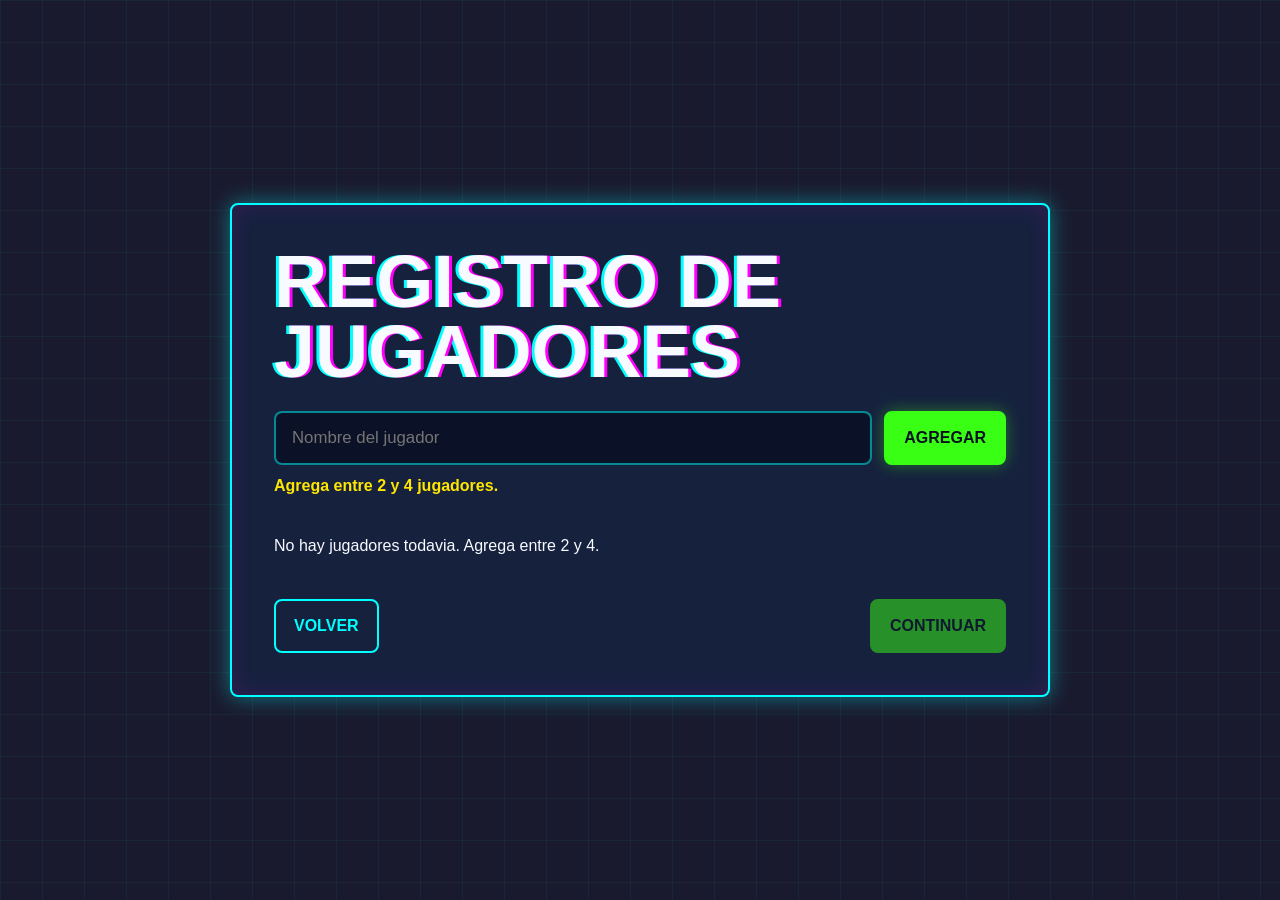
<file: static/players.html>
<!DOCTYPE html>
<html lang="es">
<head>
    <meta charset="UTF-8">
    <meta name="viewport" content="width=device-width, initial-scale=1.0">
    <title>Jugadores - Variables al azar S3E</title>
    <style>
        :root {
            --bg: #1A1A2E;
            --surface: #16213E;
            --gold: #F39C12;
            --snake: #00FF66;
            --cyan: #00FFFF;
            --magenta: #FF00FF;
            --yellow: #FFE600;
            --green: #39FF14;
            --text: #F7FBFF;
            --muted: #A7B0C8;
            --danger: #FF4E78;
        }

        * { box-sizing: border-box; }

        body {
            min-height: 100vh;
            margin: 0;
            display: grid;
            place-items: center;
            background:
                linear-gradient(rgba(0, 255, 102, 0.05) 1px, transparent 1px),
                linear-gradient(90deg, rgba(0, 255, 255, 0.05) 1px, transparent 1px),
                var(--bg);
            background-size: 42px 42px;
            color: var(--text);
            font-family: "Trebuchet MS", Arial, sans-serif;
        }

        main {
            width: min(820px, calc(100vw - 32px));
            padding: clamp(22px, 5vw, 42px);
            background: var(--surface);
            border: 2px solid var(--cyan);
            border-radius: 8px;
            box-shadow: 0 0 22px rgba(0, 255, 255, 0.42), inset 0 0 22px rgba(255, 0, 255, 0.12);
        }

        h1 {
            margin: 0 0 24px;
            font-family: Impact, "Arial Black", sans-serif;
            font-size: clamp(2rem, 7vw, 4.6rem);
            line-height: 0.95;
            letter-spacing: 0;
            text-transform: uppercase;
            color: var(--text);
            text-shadow: 3px 0 0 var(--magenta), -3px 0 0 var(--cyan);
        }

        .form-row {
            display: grid;
            grid-template-columns: 1fr auto;
            gap: 12px;
            margin-bottom: 12px;
        }

        input {
            width: 100%;
            min-height: 54px;
            padding: 0 16px;
            border: 2px solid rgba(0, 255, 255, 0.5);
            border-radius: 8px;
            background: #0B1228;
            color: var(--text);
            font: inherit;
            font-size: 1.05rem;
            outline: none;
        }

        input:focus {
            border-color: var(--yellow);
            box-shadow: 0 0 14px rgba(255, 230, 0, 0.35);
        }

        button,
        a {
            min-height: 54px;
            padding: 12px 18px;
            border-radius: 8px;
            font: inherit;
            font-weight: 900;
            text-transform: uppercase;
        }

        button {
            border: 2px solid var(--green);
            background: var(--green);
            color: #07111F;
            cursor: pointer;
            box-shadow: 0 0 16px rgba(57, 255, 20, 0.38);
        }

        button:disabled {
            opacity: 0.5;
            cursor: not-allowed;
            box-shadow: none;
        }

        .message {
            min-height: 24px;
            color: var(--yellow);
            font-weight: 800;
        }

        .player-list {
            display: grid;
            gap: 10px;
            margin: 20px 0 28px;
        }

        .player-row {
            display: grid;
            grid-template-columns: 54px 1fr auto;
            align-items: center;
            gap: 12px;
            min-height: 72px;
            padding: 10px;
            border: 1px solid rgba(255, 255, 255, 0.14);
            border-radius: 8px;
            background: #101A35;
        }

        .token {
            width: 46px;
            height: 46px;
            border-radius: 50%;
            border: 3px solid #FFFFFF;
            box-shadow: 0 0 18px currentColor;
        }

        .player-row strong {
            display: block;
            font-size: 1.1rem;
            overflow-wrap: anywhere;
        }

        .player-row span {
            color: var(--muted);
            font-size: 0.9rem;
        }

        .remove-button {
            min-height: 42px;
            padding: 8px 12px;
            border-color: var(--danger);
            background: transparent;
            color: var(--danger);
            box-shadow: none;
        }

        .actions {
            display: flex;
            justify-content: space-between;
            gap: 14px;
        }

        a {
            display: inline-flex;
            align-items: center;
            justify-content: center;
            border: 2px solid var(--cyan);
            color: var(--cyan);
            background: transparent;
            text-decoration: none;
        }

        @media (max-width: 660px) {
            .form-row,
            .player-row {
                grid-template-columns: 1fr;
            }

            .actions {
                flex-direction: column;
            }
        }
    </style>
</head>
<body>
    <main>
        <h1>Registro de jugadores</h1>
        <form id="player-form" class="form-row">
            <input id="player-name" type="text" maxlength="20" autocomplete="off" placeholder="Nombre del jugador">
            <button id="add-button" type="submit">Agregar</button>
        </form>
        <div id="message" class="message" role="status" aria-live="polite"></div>

        <div id="player-list" class="player-list"></div>

        <div class="actions">
            <a href="rules.html">Volver</a>
            <button id="continue-button" type="button" disabled>Continuar</button>
        </div>
    </main>

    <script>
        const PLAYER_COLORS = ["#00FFFF", "#FF00FF", "#FFE600", "#39FF14"];
        const DEFAULT_AVATAR = {
            skin_color: "skin_1",
            head_shape: "head_round",
            hair_style: "hair_short",
            hair_color: "hair_black",
            eye_type: "eyes_normal",
            eye_color: "eye_brown",
            eyebrow_type: "brow_flat",
            eyebrow_color: "brow_black",
            nose_type: "nose_normal",
            mouth_type: "mouth_smile",
            mouth_color: "lip_natural",
            accessory: "acc_none",
            svg: ""
        };

        const form = document.getElementById("player-form");
        const nameInput = document.getElementById("player-name");
        const playerList = document.getElementById("player-list");
        const message = document.getElementById("message");
        const continueButton = document.getElementById("continue-button");

        let players = [];

        function showMessage(text) {
            message.textContent = text;
        }

        function normalizeName(name) {
            return name.trim().replace(/\s+/g, " ");
        }

        function renderPlayers() {
            playerList.innerHTML = "";

            if (!players.length) {
                playerList.innerHTML = "<p>No hay jugadores todavia. Agrega entre 2 y 4.</p>";
            }

            players.forEach((player, index) => {
                const row = document.createElement("div");
                row.className = "player-row";
                row.innerHTML = `
                    <div class="token" style="color: ${PLAYER_COLORS[index]}; background: ${PLAYER_COLORS[index]};"></div>
                    <div>
                        <strong>${player.name}</strong>
                        <span>Ficha ${index + 1} - inicia en casilla 1</span>
                    </div>
                    <button class="remove-button" type="button" data-id="${player.id}">Quitar</button>
                `;
                playerList.appendChild(row);
            });

            playerList.querySelectorAll(".remove-button").forEach(button => {
                button.addEventListener("click", () => {
                    players = players
                        .filter(player => String(player.id) !== button.dataset.id)
                        .map((player, index) => ({ ...player, id: index + 1 }));
                    renderPlayers();
                });
            });

            document.getElementById("add-button").disabled = players.length >= 4;
            continueButton.disabled = players.length < 2;
        }

        function readExistingPlayers() {
            try {
                const session = JSON.parse(localStorage.getItem("vae_session") || "null");
                if (session && Array.isArray(session.players)) {
                    players = session.players.map((player, index) => ({
                        id: index + 1,
                        name: player.name,
                        position: 1,
                        score: 0,
                        avatar: { ...DEFAULT_AVATAR, ...(player.avatar || {}) }
                    })).slice(0, 4);
                }
            } catch (error) {
                players = [];
            }
        }

        form.addEventListener("submit", event => {
            event.preventDefault();
            const name = normalizeName(nameInput.value);

            if (!name) {
                showMessage("Escribe un nombre para agregarlo.");
                return;
            }

            if (players.length >= 4) {
                showMessage("La partida permite maximo 4 jugadores.");
                return;
            }

            players.push({
                id: players.length + 1,
                name,
                position: 1,
                score: 0,
                avatar: { ...DEFAULT_AVATAR }
            });

            nameInput.value = "";
            showMessage(players.length < 2 ? "Agrega al menos un jugador mas." : "Listo para continuar.");
            renderPlayers();
            nameInput.focus();
        });

        continueButton.addEventListener("click", () => {
            if (players.length < 2 || players.length > 4) return;

            const difficulty = localStorage.getItem("vae_difficulty") || "easy";
            const session = {
                sessionId: crypto.randomUUID(),
                players: players.map((player, index) => ({
                    id: index + 1,
                    name: player.name,
                    position: 1,
                    score: 0,
                    avatar: { ...DEFAULT_AVATAR, ...(player.avatar || {}) }
                })),
                currentTurn: 1,
                gameState: "avatar_setup",
                difficulty,
                questions: [],
                usedQuestions: [],
                lastDiceRoll: null
            };

            localStorage.setItem("vae_session", JSON.stringify(session));
            window.location.href = "avatar.html";
        });

        readExistingPlayers();
        renderPlayers();
        showMessage(players.length ? "Puedes ajustar la lista antes de continuar." : "Agrega entre 2 y 4 jugadores.");
    </script>
</body>
</html>
</file>
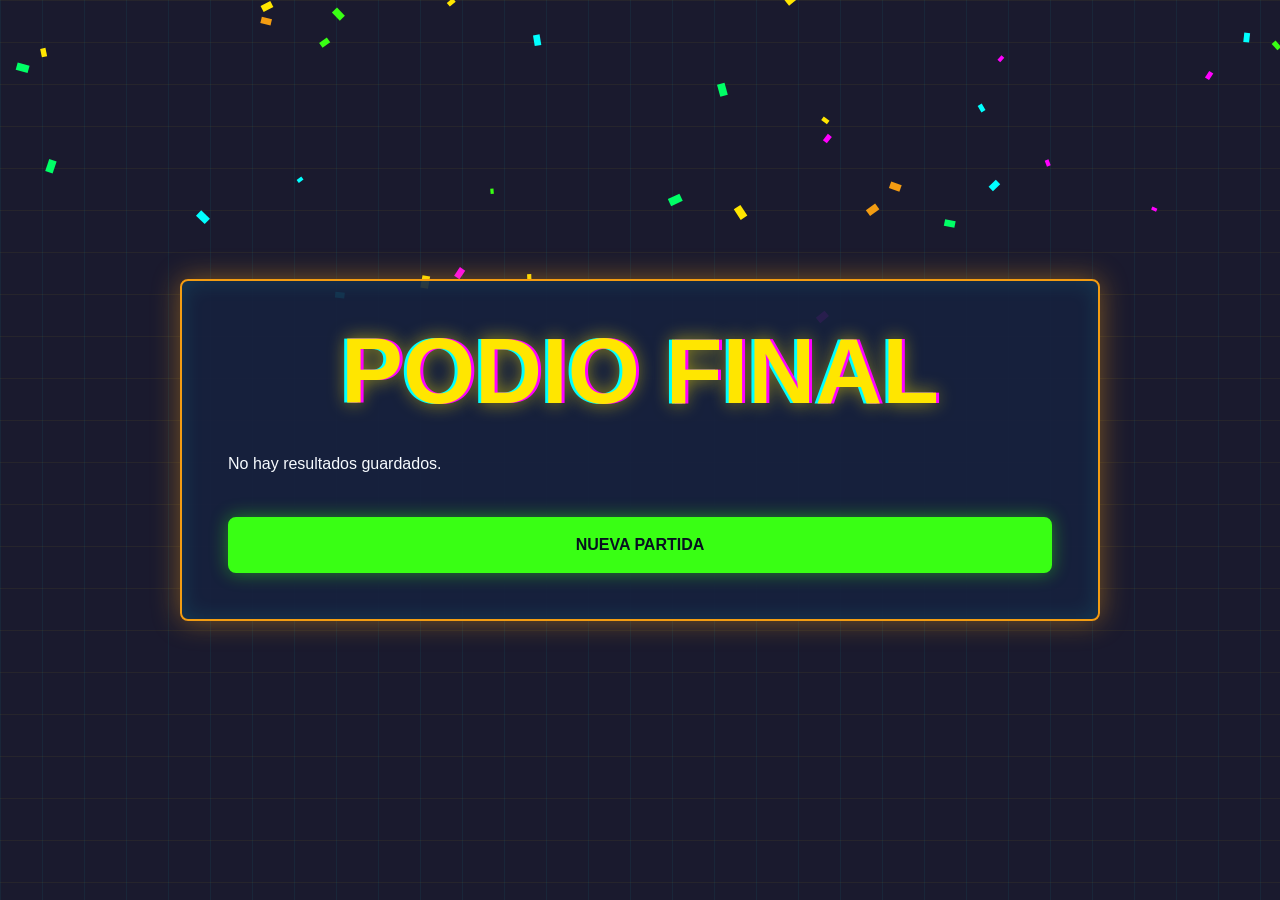
<file: static/podium.html>
<!DOCTYPE html>
<html lang="es">
<head>
    <meta charset="UTF-8">
    <meta name="viewport" content="width=device-width, initial-scale=1.0">
    <title>Podio - Variables al azar S3E</title>
    <style>
        :root {
            --bg: #1A1A2E;
            --surface: #16213E;
            --gold: #F39C12;
            --snake: #00FF66;
            --cyan: #00FFFF;
            --magenta: #FF00FF;
            --yellow: #FFE600;
            --green: #39FF14;
            --text: #F7FBFF;
            --muted: #A7B0C8;
        }

        * { box-sizing: border-box; }

        body {
            min-height: 100vh;
            margin: 0;
            display: grid;
            place-items: center;
            overflow-x: hidden;
            background:
                linear-gradient(rgba(255, 230, 0, 0.05) 1px, transparent 1px),
                linear-gradient(90deg, rgba(0, 255, 255, 0.05) 1px, transparent 1px),
                var(--bg);
            background-size: 42px 42px;
            color: var(--text);
            font-family: "Trebuchet MS", Arial, sans-serif;
        }

        canvas {
            position: fixed;
            inset: 0;
            width: 100%;
            height: 100%;
            pointer-events: none;
            z-index: 0;
        }

        main {
            position: relative;
            z-index: 1;
            width: min(920px, calc(100vw - 28px));
            padding: clamp(24px, 5vw, 46px);
            background: rgba(22, 33, 62, 0.92);
            border: 2px solid var(--gold);
            border-radius: 8px;
            box-shadow: 0 0 28px rgba(243, 156, 18, 0.45), inset 0 0 22px rgba(0, 255, 255, 0.12);
        }

        h1 {
            margin: 0 0 24px;
            font-family: Impact, "Arial Black", sans-serif;
            font-size: clamp(2.4rem, 8vw, 5.8rem);
            line-height: 0.95;
            letter-spacing: 0;
            text-align: center;
            text-transform: uppercase;
            color: var(--yellow);
            text-shadow: 3px 0 0 var(--magenta), -3px 0 0 var(--cyan), 0 0 18px rgba(255, 230, 0, 0.6);
        }

        .ranking {
            display: grid;
            gap: 12px;
            margin-bottom: 28px;
        }

        .rank-row {
            display: grid;
            grid-template-columns: 64px 74px 1fr auto;
            align-items: center;
            gap: 12px;
            padding: 12px;
            border: 1px solid rgba(255, 255, 255, 0.14);
            border-radius: 8px;
            background: #101A35;
        }

        .rank-row:first-child {
            border-color: var(--gold);
            box-shadow: 0 0 20px rgba(243, 156, 18, 0.42);
        }

        .place {
            font-family: Impact, "Arial Black", sans-serif;
            font-size: 2rem;
            color: var(--yellow);
            text-align: center;
        }

        .avatar {
            width: 64px;
            height: 64px;
            border: 3px solid currentColor;
            border-radius: 50%;
            overflow: hidden;
            background: #0B1228;
            box-shadow: 0 0 14px currentColor;
        }

        .avatar svg {
            width: 100%;
            height: 100%;
            display: block;
        }

        .name {
            min-width: 0;
        }

        .name strong {
            display: block;
            font-size: 1.25rem;
            overflow-wrap: anywhere;
        }

        .name span {
            color: var(--muted);
        }

        .score {
            color: var(--green);
            font-size: 1.25rem;
            font-weight: 900;
            white-space: nowrap;
        }

        button {
            width: 100%;
            min-height: 56px;
            padding: 12px 18px;
            border: 2px solid var(--green);
            border-radius: 8px;
            background: var(--green);
            color: #07111F;
            font: inherit;
            font-weight: 900;
            text-transform: uppercase;
            cursor: pointer;
            box-shadow: 0 0 18px rgba(57, 255, 20, 0.45);
        }

        @media (max-width: 640px) {
            .rank-row {
                grid-template-columns: 48px 58px 1fr;
            }

            .score {
                grid-column: 3;
            }

            .avatar {
                width: 54px;
                height: 54px;
            }
        }
    </style>
</head>
<body>
    <canvas id="confetti"></canvas>
    <main>
        <h1>Podio final</h1>
        <div id="ranking" class="ranking"></div>
        <button id="new-game" type="button">Nueva partida</button>
    </main>

    <script>
        const PLAYER_COLORS = ["#00FFFF", "#FF00FF", "#FFE600", "#39FF14"];
        const ranking = document.getElementById("ranking");
        const canvas = document.getElementById("confetti");
        const context = canvas.getContext("2d");
        let pieces = [];

        function readPlayers() {
            try {
                const session = JSON.parse(localStorage.getItem("vae_session") || "null");
                if (session && Array.isArray(session.players)) return session.players;
            } catch (error) {
                return [];
            }
            return [];
        }

        function colorFor(player) {
            return PLAYER_COLORS[(player.id - 1) % PLAYER_COLORS.length];
        }

        function fallbackAvatar(player) {
            return `<svg viewBox="0 0 80 80" xmlns="http://www.w3.org/2000/svg" role="img" aria-label="${player.name}">
                <circle cx="40" cy="40" r="34" fill="${colorFor(player)}"/>
                <text x="40" y="50" text-anchor="middle" font-size="30" font-weight="900" fill="#07111F">${player.id}</text>
            </svg>`;
        }

        function renderRanking() {
            const players = readPlayers().sort((a, b) => (b.score || 0) - (a.score || 0));

            if (!players.length) {
                ranking.innerHTML = "<p>No hay resultados guardados.</p>";
                return;
            }

            ranking.innerHTML = "";
            players.forEach((player, index) => {
                const row = document.createElement("div");
                row.className = "rank-row";
                row.style.color = colorFor(player);
                row.innerHTML = `
                    <div class="place">#${index + 1}</div>
                    <div class="avatar">${player.avatar?.svg || fallbackAvatar(player)}</div>
                    <div class="name">
                        <strong>${player.name}</strong>
                        <span>Casilla final ${player.position || 1}</span>
                    </div>
                    <div class="score">${player.score || 0} pts</div>
                `;
                ranking.appendChild(row);
            });
        }

        function resizeCanvas() {
            canvas.width = window.innerWidth * window.devicePixelRatio;
            canvas.height = window.innerHeight * window.devicePixelRatio;
            context.setTransform(window.devicePixelRatio, 0, 0, window.devicePixelRatio, 0, 0);
        }

        function createConfetti() {
            const colors = ["#00FFFF", "#FF00FF", "#FFE600", "#39FF14", "#F39C12", "#00FF66"];
            pieces = Array.from({ length: 160 }, () => ({
                x: Math.random() * window.innerWidth,
                y: Math.random() * -window.innerHeight,
                size: 5 + Math.random() * 8,
                speed: 2 + Math.random() * 4,
                drift: -1.5 + Math.random() * 3,
                rotation: Math.random() * Math.PI,
                color: colors[Math.floor(Math.random() * colors.length)]
            }));
        }

        function drawConfetti() {
            context.clearRect(0, 0, window.innerWidth, window.innerHeight);
            pieces.forEach(piece => {
                piece.y += piece.speed;
                piece.x += piece.drift;
                piece.rotation += 0.05;

                if (piece.y > window.innerHeight + 20) {
                    piece.y = -20;
                    piece.x = Math.random() * window.innerWidth;
                }

                context.save();
                context.translate(piece.x, piece.y);
                context.rotate(piece.rotation);
                context.fillStyle = piece.color;
                context.fillRect(-piece.size / 2, -piece.size / 2, piece.size, piece.size * 0.62);
                context.restore();
            });
            requestAnimationFrame(drawConfetti);
        }

        document.getElementById("new-game").addEventListener("click", () => {
            localStorage.removeItem("vae_session");
            localStorage.removeItem("vae_difficulty");
            window.location.href = "index.html";
        });

        window.addEventListener("resize", () => {
            resizeCanvas();
            createConfetti();
        });

        renderRanking();
        resizeCanvas();
        createConfetti();
        drawConfetti();
    </script>
</body>
</html>
</file>
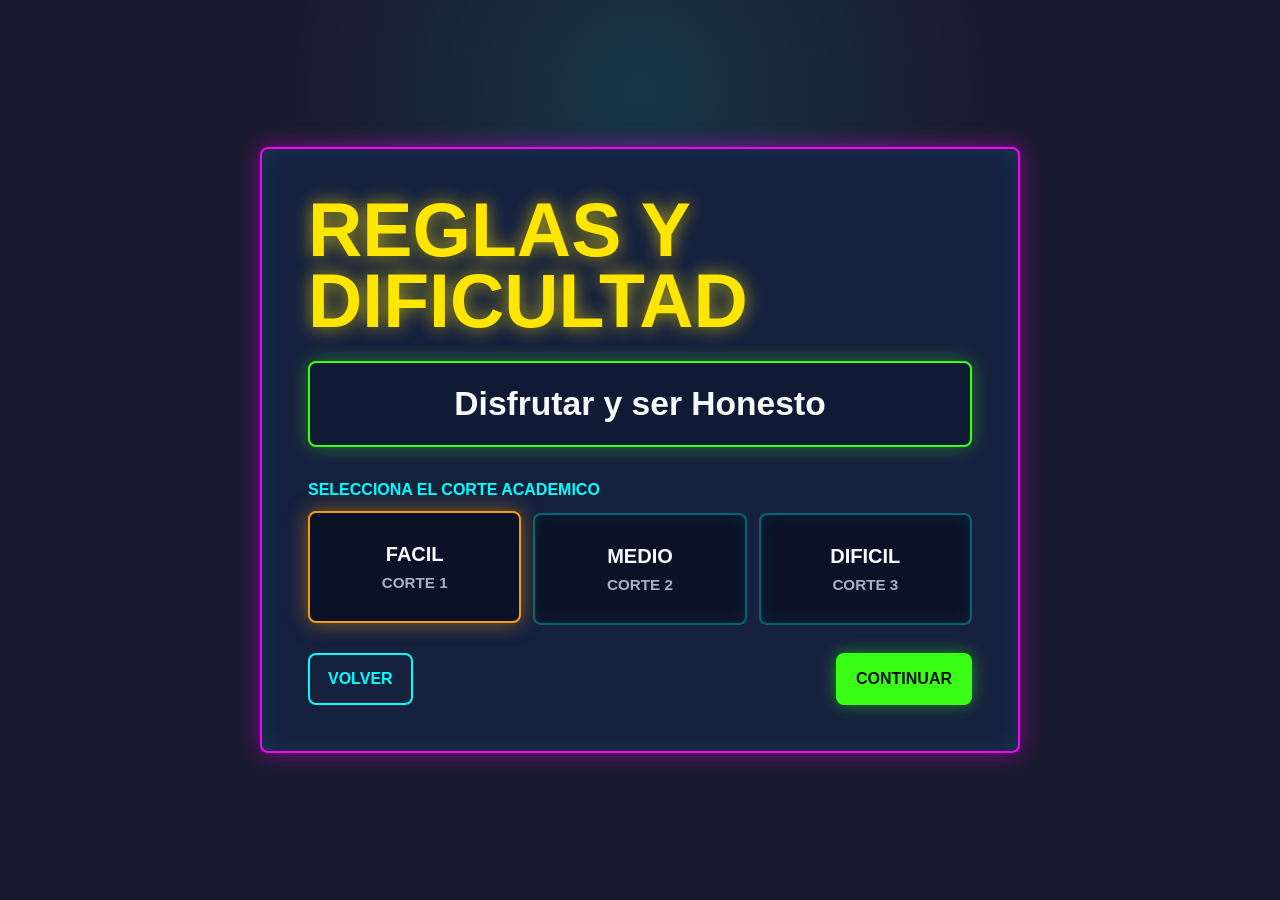
<file: static/rules.html>
<!DOCTYPE html>
<html lang="es">
<head>
    <meta charset="UTF-8">
    <meta name="viewport" content="width=device-width, initial-scale=1.0">
    <title>Reglas - Variables al azar S3E</title>
    <style>
        :root {
            --bg: #1A1A2E;
            --surface: #16213E;
            --gold: #F39C12;
            --snake: #00FF66;
            --cyan: #00FFFF;
            --magenta: #FF00FF;
            --yellow: #FFE600;
            --green: #39FF14;
            --text: #F7FBFF;
            --muted: #A7B0C8;
        }

        * { box-sizing: border-box; }

        body {
            min-height: 100vh;
            margin: 0;
            display: grid;
            place-items: center;
            background:
                radial-gradient(circle at 50% 10%, rgba(0, 255, 255, 0.12), transparent 34%),
                var(--bg);
            color: var(--text);
            font-family: "Trebuchet MS", Arial, sans-serif;
        }

        main {
            width: min(760px, calc(100vw - 32px));
            padding: clamp(24px, 5vw, 46px);
            background: var(--surface);
            border: 2px solid var(--magenta);
            border-radius: 8px;
            box-shadow: 0 0 22px rgba(255, 0, 255, 0.45), inset 0 0 22px rgba(0, 255, 255, 0.1);
        }

        h1 {
            margin: 0 0 24px;
            font-family: Impact, "Arial Black", sans-serif;
            font-size: clamp(2rem, 7vw, 4.7rem);
            line-height: 0.95;
            letter-spacing: 0;
            text-transform: uppercase;
            color: var(--yellow);
            text-shadow: 0 0 18px rgba(255, 230, 0, 0.65);
        }

        .rule {
            margin: 0 0 34px;
            padding: 22px;
            border: 2px solid var(--green);
            border-radius: 8px;
            background: #101A35;
            color: var(--text);
            font-size: clamp(1.35rem, 4vw, 2.1rem);
            font-weight: 900;
            text-align: center;
            box-shadow: 0 0 18px rgba(57, 255, 20, 0.38);
        }

        .selector-title {
            margin: 0 0 14px;
            color: var(--cyan);
            font-size: 1rem;
            font-weight: 900;
            text-transform: uppercase;
        }

        .difficulty-grid {
            display: grid;
            grid-template-columns: repeat(3, 1fr);
            gap: 12px;
            margin-bottom: 28px;
        }

        .difficulty-option {
            min-height: 112px;
            border: 2px solid rgba(0, 255, 255, 0.35);
            border-radius: 8px;
            background: #0B1228;
            color: var(--text);
            cursor: pointer;
            box-shadow: inset 0 0 16px rgba(0, 255, 255, 0.08);
            transition: border-color 160ms ease, transform 160ms ease, box-shadow 160ms ease;
        }

        .difficulty-option strong {
            display: block;
            margin-bottom: 8px;
            font-size: 1.25rem;
            color: var(--text);
        }

        .difficulty-option span {
            color: var(--muted);
            font-size: 0.95rem;
        }

        .difficulty-option.active {
            border-color: var(--gold);
            transform: translateY(-2px);
            box-shadow: 0 0 20px rgba(243, 156, 18, 0.5);
        }

        .actions {
            display: flex;
            justify-content: space-between;
            gap: 14px;
        }

        a,
        button {
            min-height: 52px;
            padding: 12px 18px;
            border-radius: 8px;
            font: inherit;
            font-weight: 900;
            text-transform: uppercase;
        }

        a {
            display: inline-flex;
            align-items: center;
            justify-content: center;
            border: 2px solid var(--cyan);
            color: var(--cyan);
            text-decoration: none;
            background: transparent;
        }

        button {
            border: 2px solid var(--green);
            color: #07111F;
            background: var(--green);
            cursor: pointer;
            box-shadow: 0 0 16px rgba(57, 255, 20, 0.45);
        }

        @media (max-width: 680px) {
            .difficulty-grid,
            .actions {
                grid-template-columns: 1fr;
                flex-direction: column;
            }

            .actions > * {
                width: 100%;
            }
        }
    </style>
</head>
<body>
    <main>
        <h1>Reglas y dificultad</h1>
        <p class="rule">Disfrutar y ser Honesto</p>

        <p class="selector-title">Selecciona el corte academico</p>
        <div class="difficulty-grid" role="radiogroup" aria-label="Dificultad">
            <button class="difficulty-option active" type="button" data-difficulty="easy" aria-pressed="true">
                <strong>Facil</strong>
                <span>Corte 1</span>
            </button>
            <button class="difficulty-option" type="button" data-difficulty="medium" aria-pressed="false">
                <strong>Medio</strong>
                <span>Corte 2</span>
            </button>
            <button class="difficulty-option" type="button" data-difficulty="hard" aria-pressed="false">
                <strong>Dificil</strong>
                <span>Corte 3</span>
            </button>
        </div>

        <div class="actions">
            <a href="index.html">Volver</a>
            <button id="continue-button" type="button">Continuar</button>
        </div>
    </main>

    <script>
        const options = Array.from(document.querySelectorAll(".difficulty-option"));
        const storedDifficulty = localStorage.getItem("vae_difficulty") || "easy";
        let selectedDifficulty = storedDifficulty;

        function renderSelection() {
            options.forEach(option => {
                const active = option.dataset.difficulty === selectedDifficulty;
                option.classList.toggle("active", active);
                option.setAttribute("aria-pressed", String(active));
            });
        }

        options.forEach(option => {
            option.addEventListener("click", () => {
                selectedDifficulty = option.dataset.difficulty;
                renderSelection();
            });
        });

        document.getElementById("continue-button").addEventListener("click", () => {
            localStorage.setItem("vae_difficulty", selectedDifficulty);
            window.location.href = "players.html";
        });

        renderSelection();
    </script>
</body>
</html>
</file>
